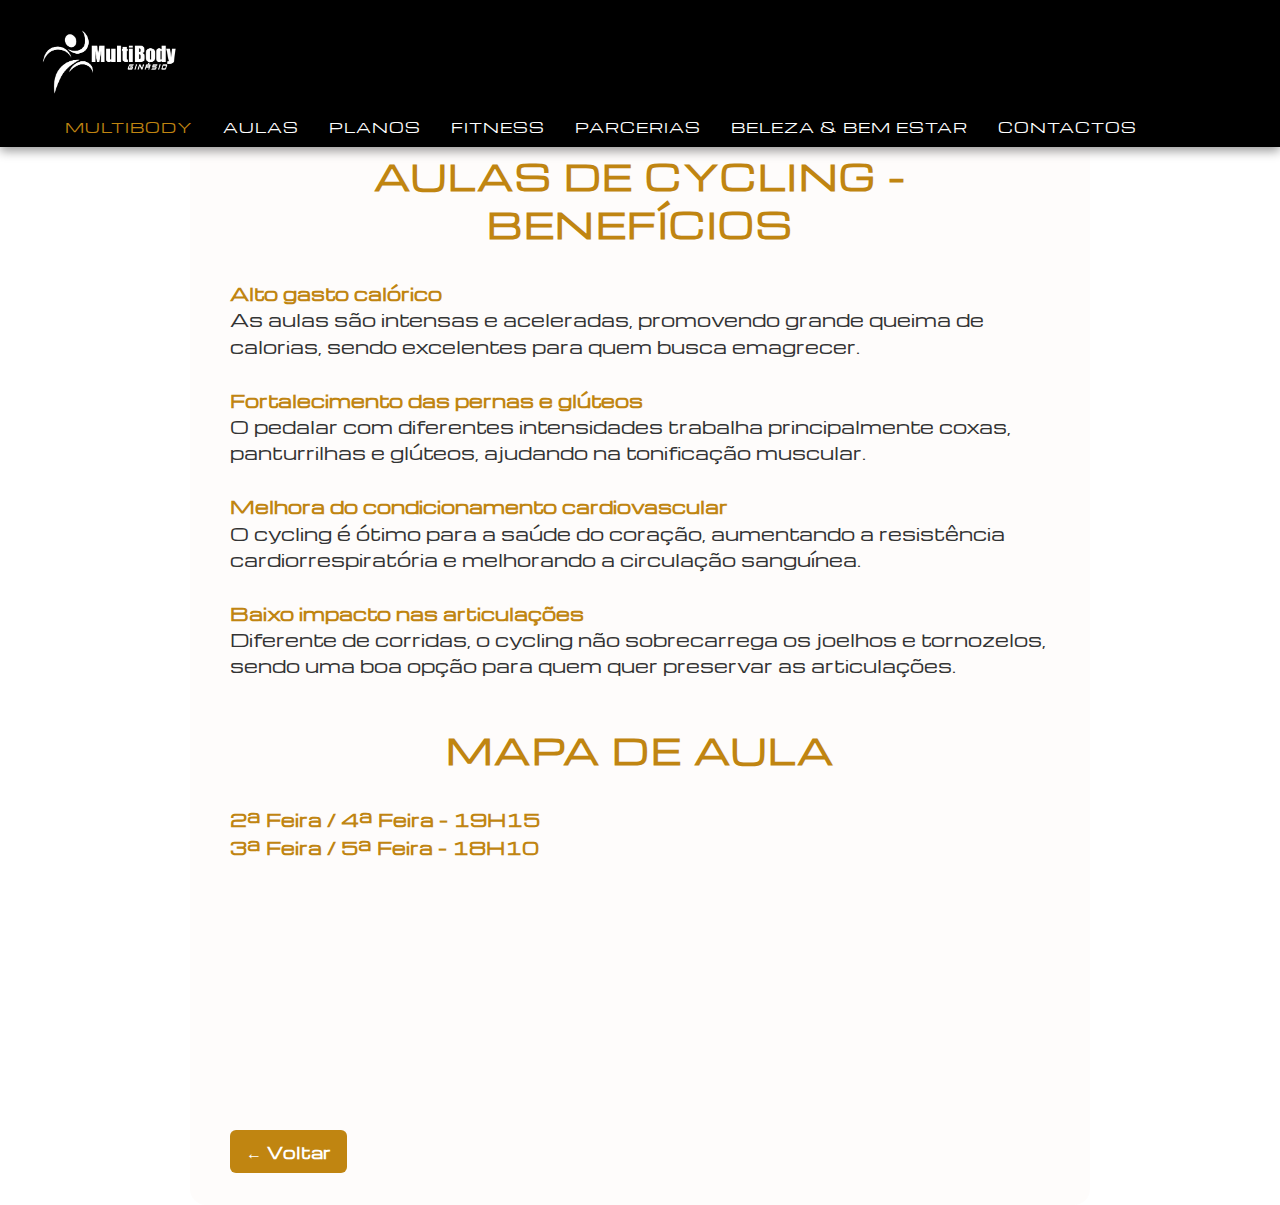
<file: cycling.html>
<!DOCTYPE html>
<html lang="pt">
<head>
  <meta charset="UTF-8" />
  <link rel="icon" href="images/logo_preto-14.png" type="image/x-icon" />
  <meta name="viewport" content="width=device-width, initial-scale=1.0" />
  <title>MultiBody Ginásio</title>
  <link href="https://fonts.googleapis.com/css2?family=Michroma&display=swap" rel="stylesheet">
  <link rel="stylesheet" href="css/style.css" />
</head>
<body>
  <header>
    <div class="top-bar">
      <a href="index.html"><img src="images/branco-com-sombra-14.png" alt="Logo MultiBody Ginásio" class="logo" /></a>

      <button class="menu-toggle" aria-label="Abrir menu">
        &#9776; <!-- ícone hambúrguer -->
      </button>
      <button class="menu-close" aria-label="Fechar menu">&times;</button>

      <nav class="menu">
        <a href="index.html" style="color: #C08511;">MULTIBODY</a>
        <a href="index.html#aulas">AULAS</a>
        <a href="index.html#planos">PLANOS</a>
        <a href="fitness.html">FITNESS</a>
        <a href="parceria.html">PARCERIAS</a>
        <a href="outros_servicos.html" target="_blank">BELEZA & BEM ESTAR</a>
        <a href="contactos.html">CONTACTOS</a>
      </nav>
    </div>
  </header>
  <div class="container">
  
    <div class="text-section">
      <h2>AULAS DE CYCLING - BENEFÍCIOS</h2>
      <p>
        <strong>Alto gasto calórico</strong><br>
As aulas são intensas e aceleradas, promovendo grande queima de calorias, sendo excelentes para quem busca emagrecer. <br><br>

<strong>Fortalecimento das pernas e glúteos</strong><br>
O pedalar com diferentes intensidades trabalha principalmente coxas, panturrilhas e glúteos, ajudando na tonificação muscular. <br><br>

<strong>Melhora do condicionamento cardiovascular</strong><br>
O cycling é ótimo para a saúde do coração, aumentando a resistência cardiorrespiratória e melhorando a circulação sanguínea. <br><br>

<strong>Baixo impacto nas articulações</strong><br>
Diferente de corridas, o cycling não sobrecarrega os joelhos e tornozelos, sendo uma boa opção para quem quer preservar as articulações. <br><br>

<h2>MAPA DE AULA</h2>
<p><strong>2ª Feira / 4ª Feira  - 19H15 <br> 3ª Feira / 5ª Feira - 18H10</strong></p>
      </p>
      <div class="video-cont">
        <iframe 
          src="https://www.youtube.com/embed/YtPikDdd5RY" 
          allowfullscreen>
        </iframe>
      </div>
      <a href="index.html" class="back-button">← Voltar</a>
    </div>
  </div>
  <script>
    document.addEventListener("DOMContentLoaded", function () {
      const menuToggle = document.querySelector(".menu-toggle");
      const menuClose = document.querySelector(".menu-close");
      const menu = document.querySelector(".menu");
  
      if (menuToggle && menuClose && menu) {
        menuToggle.addEventListener("click", () => {
          console.log("Clicou no hambúrguer!");
          menu.classList.add("active");
          menuToggle.style.display = "none";
          menuClose.style.display = "block";
        });
  
        menuClose.addEventListener("click", () => {
          menu.classList.remove("active");
          menuToggle.style.display = "block";
          menuClose.style.display = "none";
        });
      } else {
        console.error("Algum elemento do menu não foi encontrado no HTML.");
      }
    });
  </script>
</body>
</html>
</file>
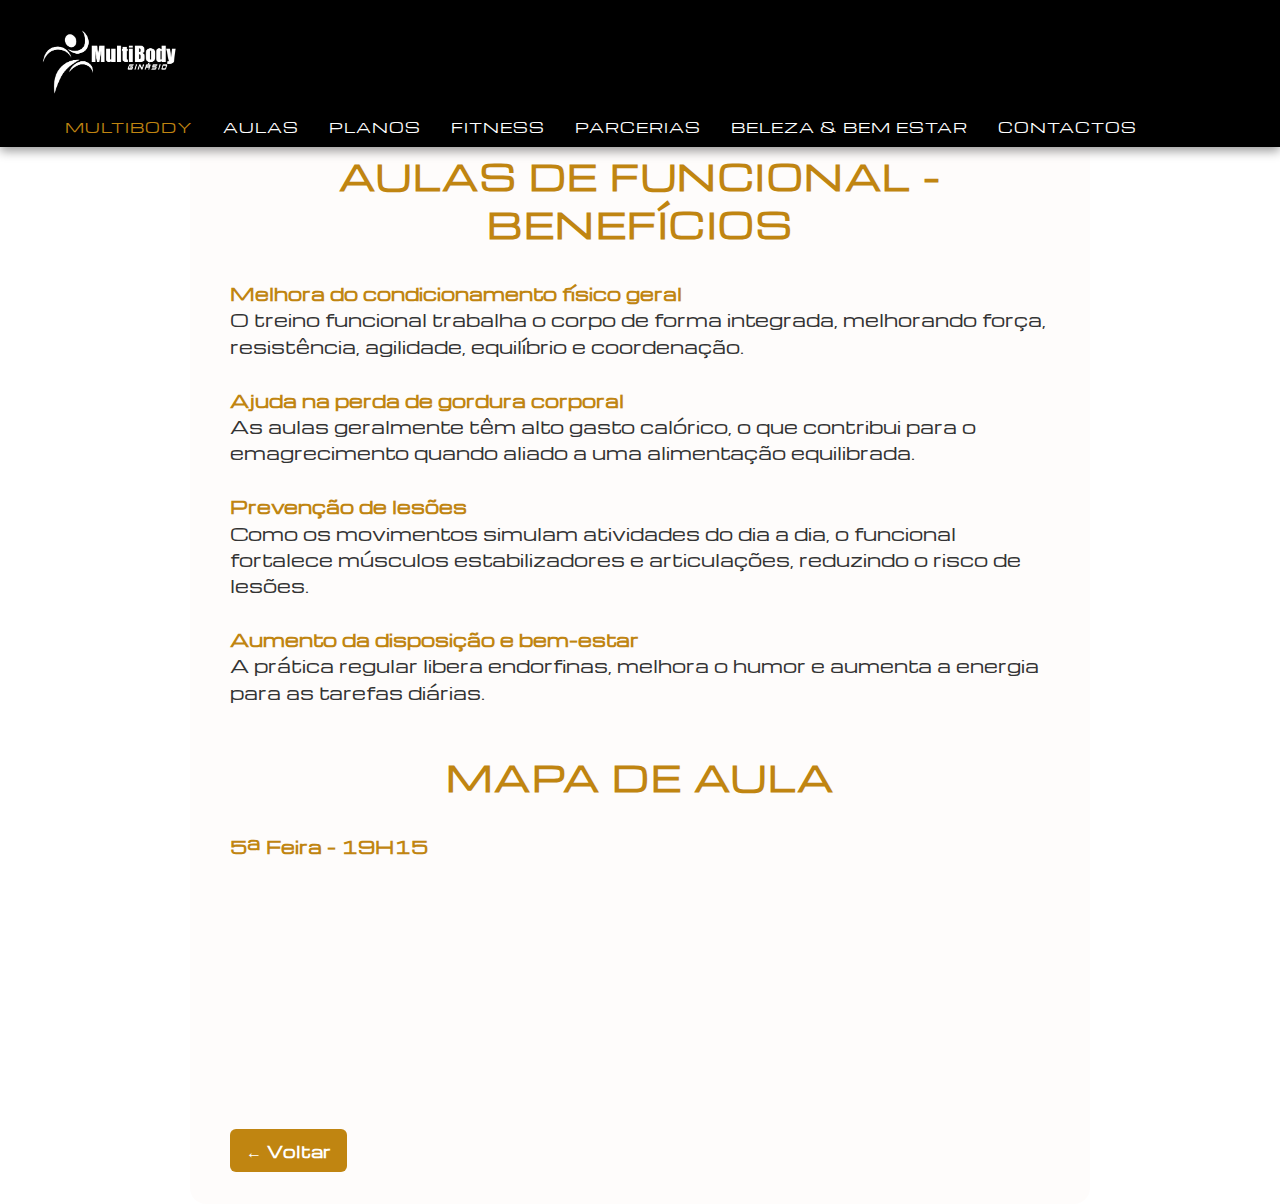
<file: funcional.html>
<!DOCTYPE html>
<html lang="pt">
<head>
  <meta charset="UTF-8" />
  <link rel="icon" href="images/logo_preto-14.png" type="image/x-icon" />
  <meta name="viewport" content="width=device-width, initial-scale=1.0" />
  <title>MultiBody Ginásio</title>
  <link href="https://fonts.googleapis.com/css2?family=Michroma&display=swap" rel="stylesheet">
  <link rel="stylesheet" href="css/style.css" />
</head>
<body>
  <header>
    <div class="top-bar">
      <a href="index.html"><img src="images/branco-com-sombra-14.png" alt="Logo MultiBody Ginásio" class="logo" /></a>

      <button class="menu-toggle" aria-label="Abrir menu">
        &#9776; <!-- ícone hambúrguer -->
      </button>
      <button class="menu-close" aria-label="Fechar menu">&times;</button>

      
      <nav class="menu">
        <a href="index.html" style="color: #C08511;">MULTIBODY</a>
        <a href="index.html#aulas">AULAS</a>
        <a href="index.html#planos">PLANOS</a>
        <a href="fitness.html">FITNESS</a>
        <a href="parceria.html">PARCERIAS</a>
        <a href="outros_servicos.html" target="_blank">BELEZA & BEM ESTAR</a>
        <a href="contactos.html">CONTACTOS</a>
      </nav>
    </div>
  </header>
  <div class="container">
  
    <div class="text-section">
      <h2>AULAS DE FUNCIONAL - BENEFÍCIOS</h2>
      
      <P>
        <strong>Melhora do condicionamento físico geral</strong><br>
O treino funcional trabalha o corpo de forma integrada, melhorando força, resistência, agilidade, equilíbrio e coordenação. <br><br>

<strong>Ajuda na perda de gordura corporal</strong><br>
As aulas geralmente têm alto gasto calórico, o que contribui para o emagrecimento quando aliado a uma alimentação equilibrada.<br><br>

<strong>Prevenção de lesões</strong><br>
Como os movimentos simulam atividades do dia a dia, o funcional fortalece músculos estabilizadores e articulações, reduzindo o risco de lesões.<br><br>

<strong>Aumento da disposição e bem-estar</strong><br>
A prática regular libera endorfinas, melhora o humor e aumenta a energia para as tarefas diárias.<br><br>

<h2>MAPA DE AULA</h2>
<P><strong>5ª Feira - 19H15</strong></P>
      </P>
      <div class="video-cont">
        <iframe 
          src="https://www.youtube.com/embed/Po3PDQIfBYM" 
          allowfullscreen>
        </iframe>
      </div>
      <a href="index.html" class="back-button">← Voltar</a>
    </div>
  </div>
  <script>
    document.addEventListener("DOMContentLoaded", function () {
      const menuToggle = document.querySelector(".menu-toggle");
      const menuClose = document.querySelector(".menu-close");
      const menu = document.querySelector(".menu");
  
      if (menuToggle && menuClose && menu) {
        menuToggle.addEventListener("click", () => {
          console.log("Clicou no hambúrguer!");
          menu.classList.add("active");
          menuToggle.style.display = "none";
          menuClose.style.display = "block";
        });
  
        menuClose.addEventListener("click", () => {
          menu.classList.remove("active");
          menuToggle.style.display = "block";
          menuClose.style.display = "none";
        });
      } else {
        console.error("Algum elemento do menu não foi encontrado no HTML.");
      }
    });
  </script>
  
</body>
</html>
</file>
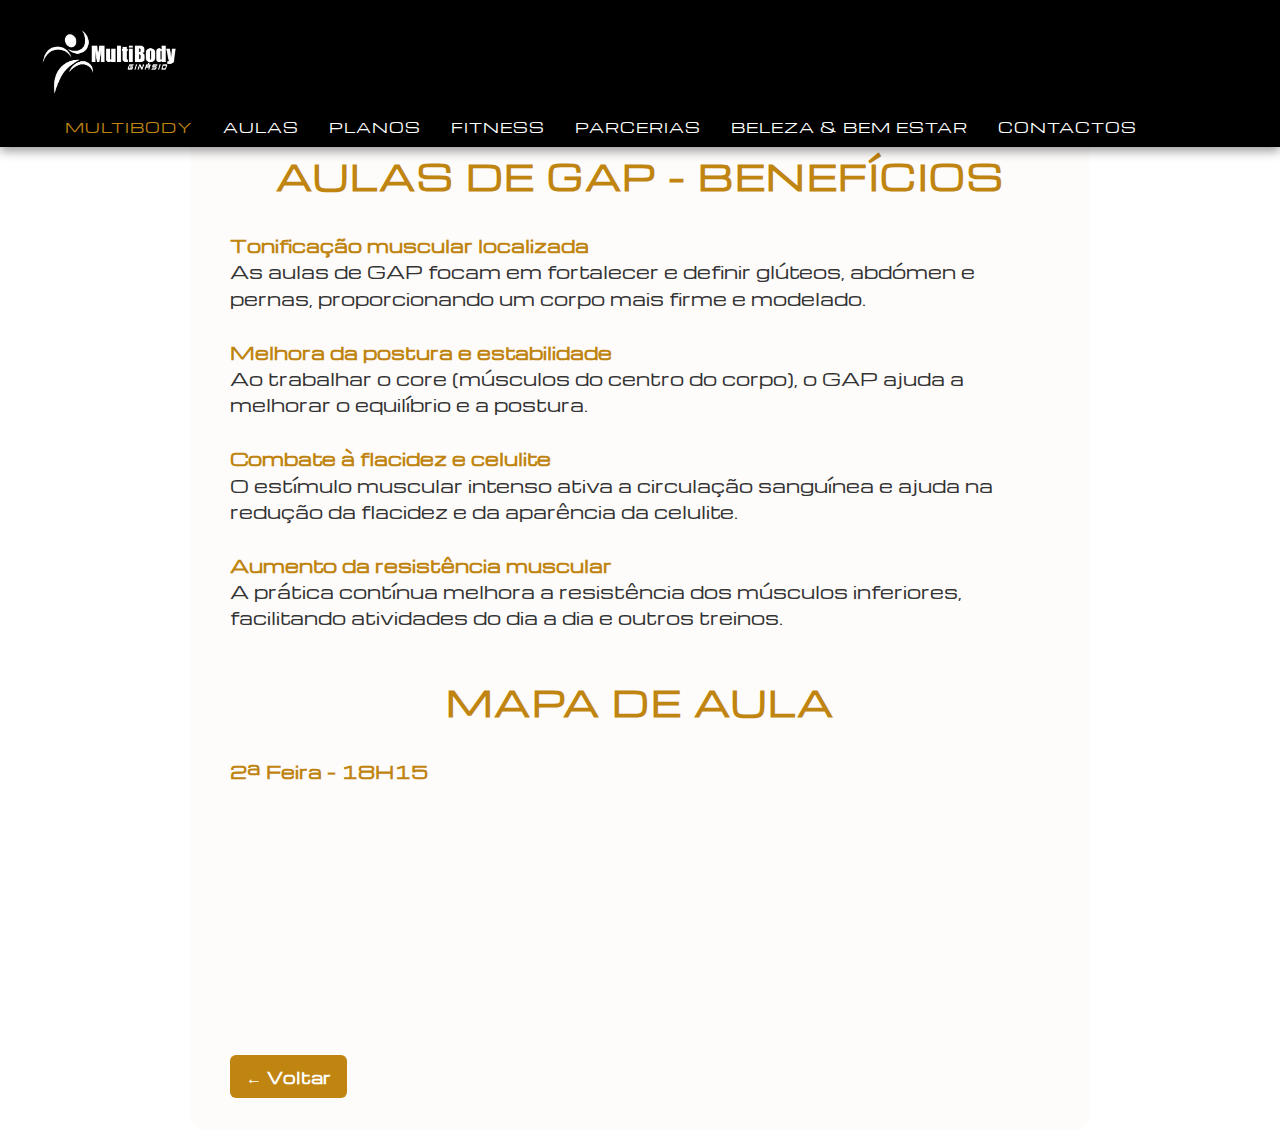
<file: gap.html>
<!DOCTYPE html>
<html lang="pt">
<head>
  <meta charset="UTF-8" />
  <link rel="icon" href="images/logo_preto-14.png" type="image/x-icon" />
  <meta name="viewport" content="width=device-width, initial-scale=1.0" />
  <title>MultiBody Ginásio</title>
  <link href="https://fonts.googleapis.com/css2?family=Michroma&display=swap" rel="stylesheet">
  <link rel="stylesheet" href="css/style.css" />
</head>
<body>
  <header>
    <div class="top-bar">
      <a href="index.html"><img src="images/branco-com-sombra-14.png" alt="Logo MultiBody Ginásio" class="logo" /></a>

      <button class="menu-toggle" aria-label="Abrir menu">
        &#9776; <!-- ícone hambúrguer -->
      </button>
      <button class="menu-close" aria-label="Fechar menu">&times;</button>

      <nav class="menu">
        <a href="index.html" style="color: #C08511;">MULTIBODY</a>
        <a href="index.html#aulas">AULAS</a>
        <a href="index.html#planos">PLANOS</a>
        <a href="fitness.html">FITNESS</a>
        <a href="parceria.html">PARCERIAS</a>
        <a href="outros_servicos.html" target="_blank">BELEZA & BEM ESTAR</a>
        <a href="contactos.html">CONTACTOS</a>
      </nav>
    </div>
  </header>
  <div class="container">
  
    <div class="text-section">
      <h2>AULAS DE GAP - BENEFÍCIOS</h2>
      <p>
        <strong>Tonificação muscular localizada</strong><br>
    As aulas de GAP focam em fortalecer e definir glúteos, abdómen e pernas, proporcionando um corpo mais firme e modelado. <br><br>

    <strong>Melhora da postura e estabilidade</strong><br>
    Ao trabalhar o core (músculos do centro do corpo), o GAP ajuda a melhorar o equilíbrio e a postura. <br><br>

    <strong>Combate à flacidez e celulite</strong><br>
    O estímulo muscular intenso ativa a circulação sanguínea e ajuda na redução da flacidez e da aparência da celulite. <br><br>

    <strong>Aumento da resistência muscular</strong><br>
    A prática contínua melhora a resistência dos músculos inferiores, facilitando atividades do dia a dia e outros treinos. <br><br>
    <h2>MAPA DE AULA</h2>
    <P><strong>2ª Feira - 18H15</strong></P>
      </p>

      <div class="video-cont">
        <iframe 
          src="https://www.youtube.com/embed/gu-kZTYuE3A" 
          allowfullscreen>
        </iframe>
      </div>
      <a href="index.html" class="back-button">← Voltar</a>
    </div>
  </div>
  <script>
    document.addEventListener("DOMContentLoaded", function () {
      const menuToggle = document.querySelector(".menu-toggle");
      const menuClose = document.querySelector(".menu-close");
      const menu = document.querySelector(".menu");
  
      if (menuToggle && menuClose && menu) {
        menuToggle.addEventListener("click", () => {
          console.log("Clicou no hambúrguer!");
          menu.classList.add("active");
          menuToggle.style.display = "none";
          menuClose.style.display = "block";
        });
  
        menuClose.addEventListener("click", () => {
          menu.classList.remove("active");
          menuToggle.style.display = "block";
          menuClose.style.display = "none";
        });
      } else {
        console.error("Algum elemento do menu não foi encontrado no HTML.");
      }
    });
  </script>
  
</body>
</html>
</file>
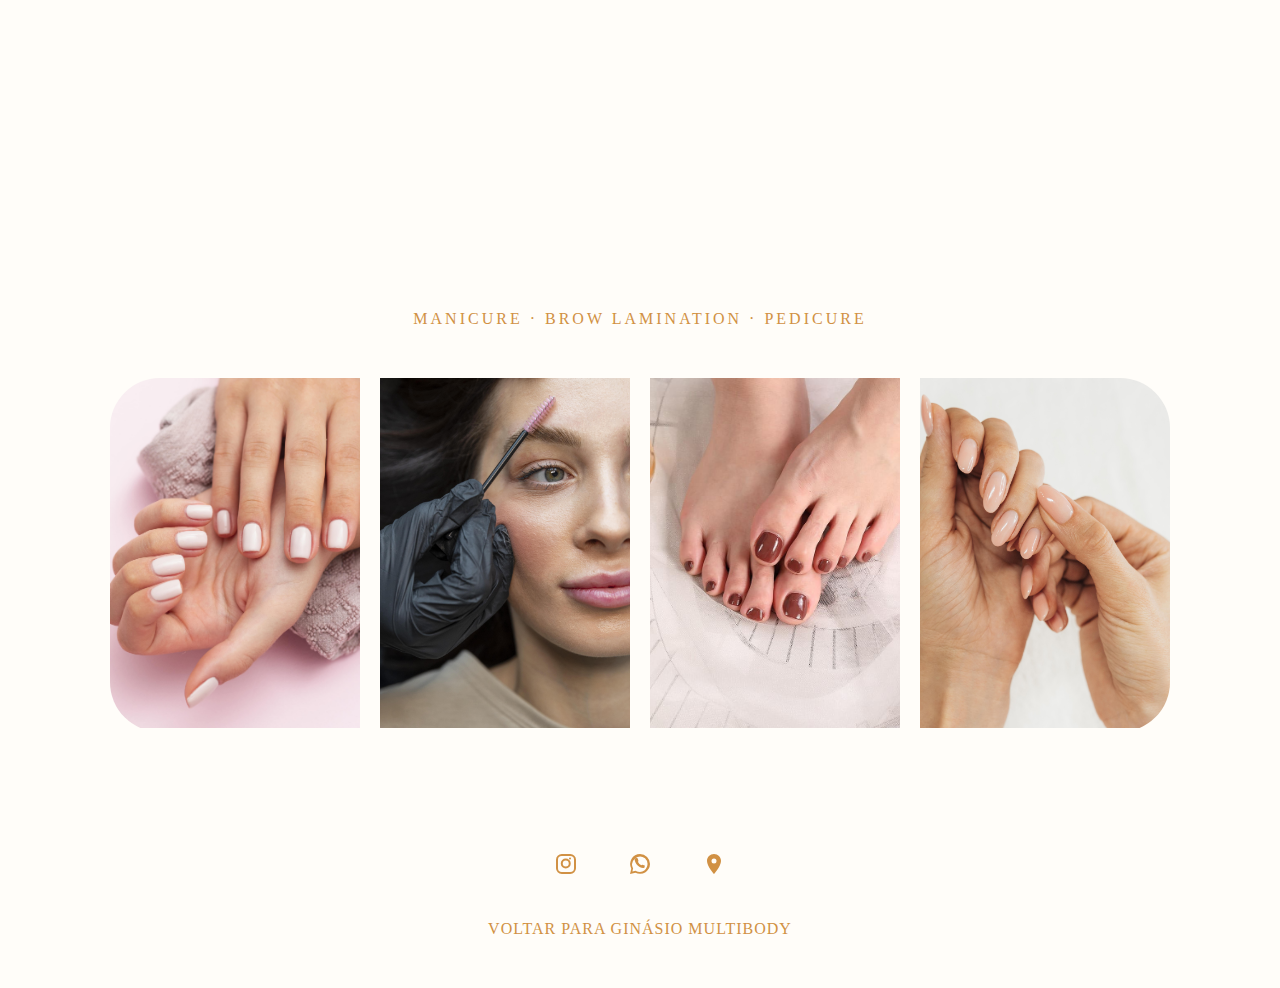
<file: outros_servicos.html>
<!DOCTYPE html>
<html lang="pt">
<head>
  <meta charset="UTF-8">
  <meta name="viewport" content="width=device-width, initial-scale=1.0">
  <title>DF Studio</title>
    <link rel="icon" href="images/logo-df.png" type="image/png">
  <link rel="stylesheet" href="css/servicos_style.css">
  <link href="https://fonts.googleapis.com/css2?family=Playfair+Display:wght@400;700&display=swap" rel="stylesheet">
</head>
<body>

    <header>
        <nav class="navbar">
          <div class="nav-left">
            <a href="#servicos">SERVIÇOS</a>
          </div>
      
          <div class="nav-center">
            <a href="#" class="logo">
              <img src="images/logo-df.png" alt="Logo DF Studio" />
            </a>
          </div>
      
          <div class="nav-right">
            <a href="#contactos">CONTACTOS</a>
          </div>
        </nav>
      </header>
      

  <section class="intro">
    <h1>MANICURE · BROW LAMINATION · PEDICURE</h1>
  </section>

  <section class="galeria" id="servicos">
    <div class="galeria-container">
        <div class="img-wrapper img-left">
          <img src="images/unha4.jpg" alt="Manicure">
          <a href="https://wa.me/351912641623" target="_blank" ><button class="btn-hover">SAIBA MAIS</button></a>
        </div>
        <div class="img-wrapper">
          <img src="images/brow.jpg" alt="Pedicure">
          <a href="https://wa.me/351912641623" target="_blank"><button class="btn-hover">SAIBA MAIS</button></a>
        </div>
        <div class="img-wrapper">
          <img src="images/unha2.jpg" alt="Pedicure">
          <a href="https://wa.me/351912641623" target="_blank"><button class="btn-hover">SAIBA MAIS</button></a>
        </div>
        <div class="img-wrapper img-right">
          <img src="images/unha3.jpg" alt="Brow Lamination">
          <a href="https://wa.me/351912641623" target="_blank"><button class="btn-hover">SAIBA MAIS</button></a>
        </div>
      </div>
      
  </section>

  <footer id="contactos">
    <div class="icones">
      <!-- Instagram -->
      <a href="https://www.instagram.com/df___studio/" 
         target="_blank" 
         aria-label="Instagram" 
         rel="noopener noreferrer" 
         class="icon-link">
        <svg width="24" height="24" viewBox="0 0 24 24" fill="#d19144" xmlns="http://www.w3.org/2000/svg">
          <path d="M7.75 2h8.5A5.75 5.75 0 0122 7.75v8.5A5.75 5.75 0 0116.25 22h-8.5A5.75 5.75 0 012 16.25v-8.5A5.75 5.75 0 017.75 2zm0 2A3.75 3.75 0 004 7.75v8.5A3.75 3.75 0 007.75 20h8.5a3.75 3.75 0 003.75-3.75v-8.5A3.75 3.75 0 0016.25 4h-8.5zm8.25 1.5a1 1 0 110 2 1 1 0 010-2zm-4.25 1a5 5 0 110 10 5 5 0 010-10zm0 2a3 3 0 100 6 3 3 0 000-6z"/>
        </svg>
      </a>
  
      <!-- WhatsApp -->
      <a href="https://wa.me/351912641623" 
         target="_blank" 
         aria-label="WhatsApp" 
         rel="noopener noreferrer" 
         class="icon-link">
        <svg width="24" height="24" viewBox="0 0 24 24" fill="#d19144" xmlns="http://www.w3.org/2000/svg">
          <path d="M12.003 2.002a10 10 0 00-8.718 14.728L2 22l5.405-1.274a9.997 9.997 0 0014.598-8.726 10 10 0 00-10-10zm.003 18a8 8 0 01-4.086-1.105l-.293-.172-3.206.755.685-3.126-.19-.32a8 8 0 0112.09-9.77 8 8 0 01-5.002 13.738z"/>
          <path d="M16.739 13.49l-2.3-.657a.75.75 0 00-.713.195l-.334.343a7.001 7.001 0 01-3.525-3.532l.337-.33a.75.75 0 00.195-.714l-.656-2.301a.75.75 0 00-.714-.543H8.11a1.5 1.5 0 00-1.498 1.64c.255 2.123 1.25 4.116 2.803 5.67 1.553 1.553 3.546 2.548 5.67 2.803a1.5 1.5 0 001.64-1.498v-1.118a.75.75 0 00-.543-.714z"/>
        </svg>
      </a>
  
      <!-- Localização -->
      <a href="https://maps.app.goo.gl/PHEBEvQXWuQjxdKv7" 
         target="_blank" 
         aria-label="Localização" 
         rel="noopener noreferrer" 
         class="icon-link">
        <svg width="24" height="24" viewBox="0 0 24 24" fill="#d19144" xmlns="http://www.w3.org/2000/svg">
          <path d="M12 2C8.13 2 5 5.13 5 9c0 5.25 7 13 7 13s7-7.75 7-13c0-3.87-3.13-7-7-7zm0 9.5A2.5 2.5 0 1114.5 9 2.5 2.5 0 0112 11.5z"/>
        </svg>
      </a>
    </div>
    <p class="voltar">
        <a href="index.html" class="voltar-link">VOLTAR PARA GINÁSIO MULTIBODY</a>
    </p>
  </footer>
  

</body>
</html>
</file>
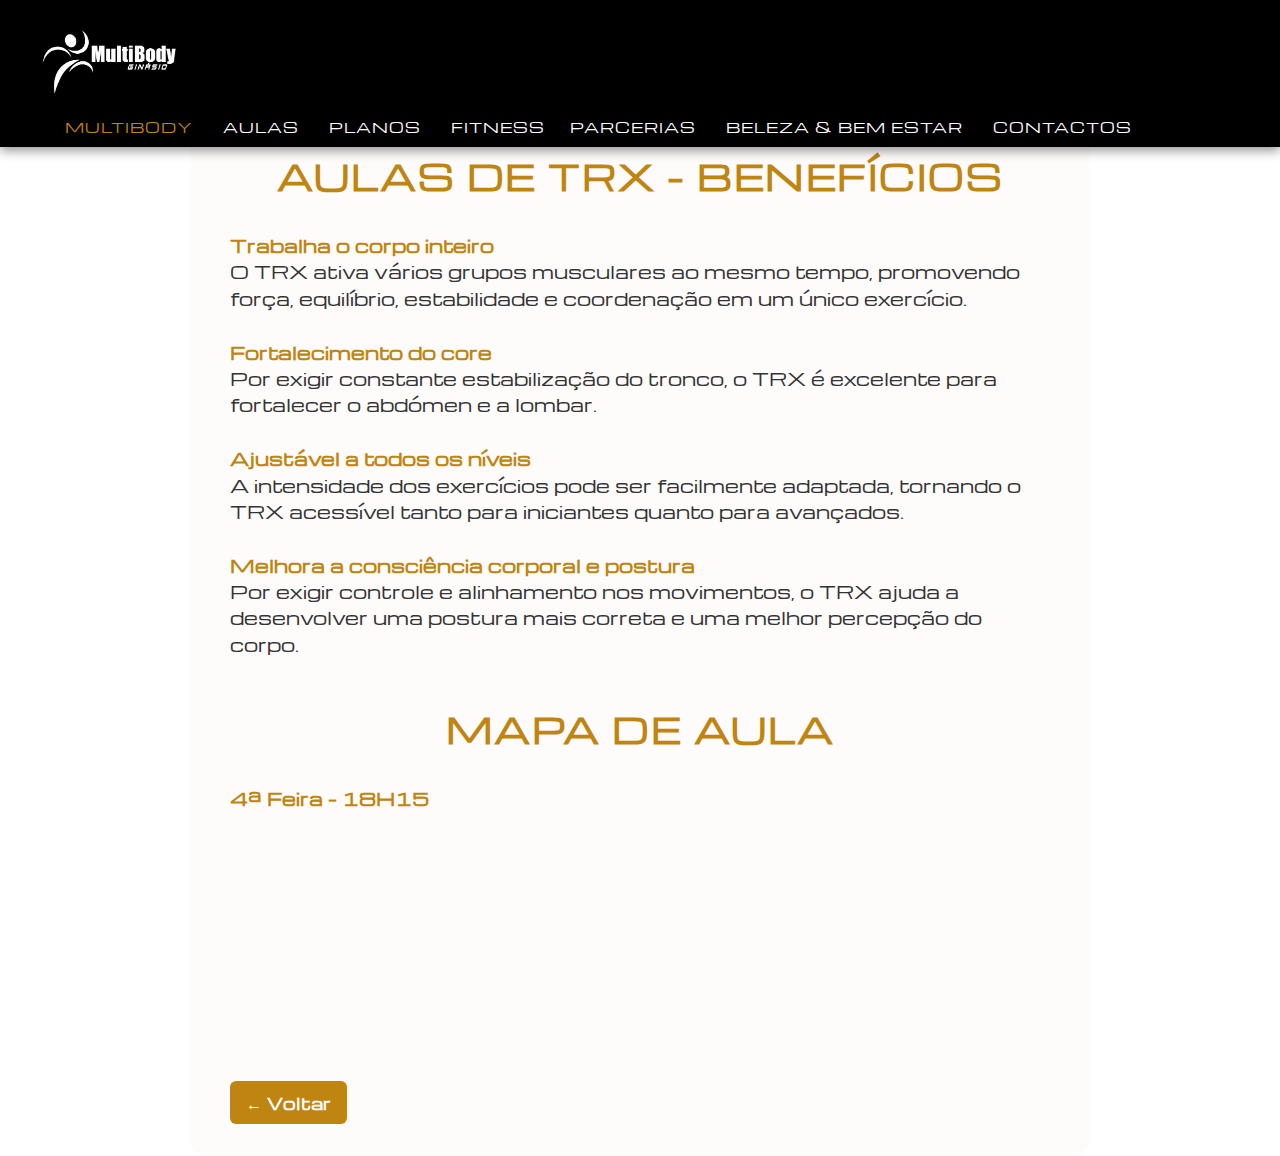
<file: trx.html>
<!DOCTYPE html>
<html lang="pt">
<head>
  <meta charset="UTF-8" />
  <link rel="icon" href="images/logo_preto-14.png" type="image/x-icon" />
  <meta name="viewport" content="width=device-width, initial-scale=1.0" />
  <title>MultiBody Ginásio</title>
  <link href="https://fonts.googleapis.com/css2?family=Michroma&display=swap" rel="stylesheet">
  <link rel="stylesheet" href="css/style.css" />
</head>
<body>
  <header>
    <div class="top-bar">
      <a href="index.html"><img src="images/branco-com-sombra-14.png" alt="Logo MultiBody Ginásio" class="logo" /></a>
      
      <button class="menu-toggle" aria-label="Abrir menu">
        &#9776; <!-- ícone hambúrguer -->
      </button>
      <button class="menu-close" aria-label="Fechar menu">&times;</button>

      <nav class="menu">
        <a href="index.html" style="color: #C08511;">MULTIBODY</a>
        <a href="index.html#aulas">AULAS</a>
        <a href="index.html#planos">PLANOS</a>
        <a href="fitness.html">FITNESS</a><a href="parceria.html">PARCERIAS</a>
        <a href="outros_servicos.html" target="_blank">BELEZA & BEM ESTAR</a>
        <a href="contactos.html">CONTACTOS</a>
      </nav>
    </div>
  </header>
  <div class="container">
  
    <div class="text-section">
      <h2>AULAS DE TRX - BENEFÍCIOS</h2>
      
      
      <p>
        <strong>Trabalha o corpo inteiro</strong><br>
O TRX ativa vários grupos musculares ao mesmo tempo, promovendo força, equilíbrio, estabilidade e coordenação em um único exercício. <br><br>

<strong>Fortalecimento do core</strong><br>
Por exigir constante estabilização do tronco, o TRX é excelente para fortalecer o abdómen e a lombar. <br><br>

<strong>Ajustável a todos os níveis</strong><br>
A intensidade dos exercícios pode ser facilmente adaptada, tornando o TRX acessível tanto para iniciantes quanto para avançados. <br><br>

<strong>Melhora a consciência corporal e postura</strong><br>
Por exigir controle e alinhamento nos movimentos, o TRX ajuda a desenvolver uma postura mais correta e uma melhor percepção do corpo. <br><br>

<h2>MAPA DE AULA</h2>
<p><strong>4ª Feira - 18H15</strong></p>
      </p>
      <div class="video-cont">
        <iframe 
          src="https://www.youtube.com/embed/WxDdFqsi2ag" 
          allowfullscreen>
        </iframe>
      </div>
      <a href="index.html" class="back-button">← Voltar</a>
    </div>
  </div>
  <script>
    document.addEventListener("DOMContentLoaded", function () {
      const menuToggle = document.querySelector(".menu-toggle");
      const menuClose = document.querySelector(".menu-close");
      const menu = document.querySelector(".menu");
  
      if (menuToggle && menuClose && menu) {
        menuToggle.addEventListener("click", () => {
          console.log("Clicou no hambúrguer!");
          menu.classList.add("active");
          menuToggle.style.display = "none";
          menuClose.style.display = "block";
        });
  
        menuClose.addEventListener("click", () => {
          menu.classList.remove("active");
          menuToggle.style.display = "block";
          menuClose.style.display = "none";
        });
      } else {
        console.error("Algum elemento do menu não foi encontrado no HTML.");
      }
    });
  </script> 
</body>
</html>
</file>
<file: css/style.css>
* {
    margin: 0;
    padding: 0;
    box-sizing: border-box;
  }
  
  html {
    scroll-behavior: smooth;
  }
  
  body, html {
    height: 100%;
    font-family: 'Michroma', sans-serif;
  }
  body {
    padding-top: 60px;
  }

  
  /*menu*/

  .top-bar {
    position: fixed;
    top: 0;
    left: 0;
    width: 100%;
    background: linear-gradient( #000000, #000000);
    /*background: linear-gradient( #C08511, #a66b14);*/
    z-index: 1000;
    padding: 10px 20px;
    box-sizing: border-box;
    box-shadow: 0 4px 10px rgba(0, 0, 0, 0.4);
  }
  
  
  .logo {
    height: 100px;
  }
  .logo {
    transition: 0.3s ease-in-out;
  }
  
  .logo:hover {
    height: 130px;
    content: url("../images/logo-dourado-14.png"); /* ou outra variação da logo */
  }
  @keyframes fadeSlideIn {
    0% {
      opacity: 0;
      transform: translateY(-10px);
    }
    100% {
      opacity: 1;
      transform: translateY(0);
    }
  }
  
  .logo {
    animation: fadeSlideIn 1s ease-out;
  }
  
  
  .menu a {
    margin-left: 25px;
    color: white;
    text-decoration: none;
    font-weight: 400;
    font-size: 14px;
    letter-spacing: 1px;
  }
  
  .menu a:hover {
    color: #C08511; /* muda a cor do texto */
    border-bottom: 2px solid white; /* adiciona uma linha embaixo */
  }
  /* botão de menu responsivo */
  /* Esconde o botão hambúrguer por padrão */
.menu-toggle {
  display: none;
  font-size: 2rem;
  background: none;
  border: none;
  color: white;
  cursor: pointer;
}

/* Mobile */
@media (max-width: 700px) {
  .menu {
    display: none; /* Esconde o menu */
    flex-direction: column;
    background: rgba(192, 133, 17, 0.95); /* dourado com 95% opacidade */
    backdrop-filter: blur(6px);  
    position: absolute;
    top: 60px;
    right: 0;
    width: 200px;
    border-radius: 0 0 0 10px;
    box-shadow: 0 4px 10px rgba(0,0,0,0.3);
    transition: all 0.3s ease-in-out; 
  }
  
  .menu a {
    padding: 12px 20px;
    border-bottom: 1px solid rgba(255,255,255,0.3);
    color: #fff !important;
  }
  .menu a:nth-child(1) { color: white !important; } /* MULTIBODY */
.menu a:nth-child(2) { color: white !important; }   /* AULAS */
.menu a:nth-child(3) { color: white !important; }  /* PLANOS */
.menu a:nth-child(4) { color: white !important; } /* FITNESS */
.menu a:nth-child(5) { color: white !important; }/* PARCERIAS */
.menu a:nth-child(6) { color: white !important; }  /* BELEZA */
.menu a:nth-child(7) { color: white !important; }/* CONTACTOS */

  
  /* Mostra o botão hambúrguer */
  .menu-toggle {
    display: block;
  }
  
  /* Quando o menu estiver ativo (visível) */
  .menu.active {
    display: flex;
    /*z-index: 9999;*/
    animation: slideDown 0.3s ease forwards;
  }
  @keyframes slideDown {
    from {
      opacity: 0;
      transform: translateY(-10px);
    }
    to {
      opacity: 1;
      transform: translateY(0);
    }
  }
}

.menu-close {
  display: none;   /* Esconde o X por padrão */
  position: absolute;
  top: 10px;
  right: 10px;
  font-size: 28px;
  background: none;
  border: none;
  color: white;
  cursor: pointer;
  z-index: 9999;
}

  /*vídeo de fundo*/

  .video-container {
    position: relative;
    height: 100vh;
    overflow: hidden;
  }
  .btn {
    display: inline-flex;
    align-items: center;
    justify-content: center;
    gap: 10px;
    padding: 16px 16px !important;
    background: transparent;
    color: #C08511;
    border: 2px solid #C08511;
    border-radius: 8px;
    text-decoration: none;
    font-weight: 600;
    font-size: 1.1rem;
    transition: all 0.3s ease;
    box-shadow: 0 0 25px rgba(196, 125, 23, 0.5);
    position: relative;
    overflow: hidden;
    z-index: 1;
    margin-bottom: 50px;
    margin-top: 20px;
  }
  .btn::before {
    content: "";
    position: absolute;
    left: 0;
    top: 0;
    height: 100%;
    width: 0;
    background-color: #C08511;
    color: #C08511;
    transition: width 0.4s ease;
    z-index: -1; /* atrás do texto */
  }
  
  .btn:hover::before {
    width: 100%;
  }
  
  .btn:hover {
    color: white;
    border-color: transparent;
  }

  :root {
    --neon-red: #C08511;
  }
  .btn i {
    font-size: 1.2rem; /* ajuste conforme necessário */
    display: inline-block;
  }
  
  .background-video {
    position: absolute;
    top: 0;
    left: 0;
    width: 100%;
    height: 100%;
    object-fit: cover;
    z-index: 1;
  }
  
  .overlay {
    position: absolute;
    top: 0;
    left: 0;
    width: 100%;
    height: 100%;
    background-color: rgba(0, 0, 0, 0.4); /* amarelo translúcido */
    z-index: 2;
  }
  
  .text-overlay {
    position: relative;
    z-index: 3;
    color: white;
    text-align: center;
    top: 60%;
    transform: translateY(-50%);
  }
  
  .text-overlay h1 {
    font-size: 2.5em;
    margin-bottom: 10px;
  }
  
  .text-overlay h2 {
    font-size: 2em;
    font-weight: normal;
  }
  .top-bar {
    position: absolute;
    top: 0;
    width: 100%;
    padding: 10px 40px;
    background-color: #C08511;
    display: flex;
    justify-content: space-between;
    align-items: center;
    flex-wrap: wrap;
    z-index: 10;
  }

  /* estilo para .card-container com hover e  */
  .card {
    background-color: #fff;
    border-radius: 10px;
    box-shadow: 0 4px 8px rgba(0, 0, 0, 0.1);
    overflow: hidden;                           
    transition: transform 0.3s ease;
    margin: 20px;
    width: 300px;
  } 
 
  .content {
    padding: 20px;
    text-align: center;
    color: #C08511;
    font-size: 1.5em;
    font-family: 'Michroma', sans-serif;
    margin: 30px 0;
    margin: 30px 0;
  }
  .card-container {
    display: grid;
    grid-template-columns: repeat(2, 1fr);
    gap: 30px;
    padding: 0 10px;
    max-width: 1200px; 
    margin: 0 auto;
  }
  
  .card {
    position: relative;
    overflow: hidden;
    width: 100%;         
    height: 400px;        
    border-radius: 12px;
    box-shadow: 0 4px 15px rgba(0, 0, 0, 0.2);
    margin: 0;
  }
  
  .card-image {
    width: 100%;
    height: 100%;
    object-fit: cover;
    display: block;
    transition: transform 0.4s ease, opacity 0.4s ease;
  }
  
  
  .card-overlay {
    position: absolute;
    top: 0;
    left: 0;
    width: 100%;
    height: 100%;
    background-color: rgba(0, 0, 0, 0.4); 
    opacity: 0;
    display: flex;
    align-items: center;
    justify-content: center;
    transition: opacity 0.4s ease;
  }
  
  .card-button {
    background-color: #C08511;
    border: none;
    color: white;
    padding: 12px 20px;
    font-size: 14px;
    font-family: 'Michroma', sans-serif;
    cursor: pointer;
    border-radius: 6px;
    opacity: 0;
    transform: translateY(10px);
    transition: all 0.4s ease;
  }
  
  .card:hover .card-image {
    transform: scale(1.05);
    opacity: 0.8;
  }
  
  .card:hover .card-overlay {
    opacity: 1;
  }
  
  .card:hover .card-button {
    opacity: 1;
    transform: translateY(0);
  }
  @media (max-width: 768px) {
    .card-container {
      grid-template-columns: 1fr 1fr; /* 2 colunas iguais */
      gap: 15px; /* ajuste se quiser */
      padding: 0 10px;
    }
  
    .card {
      width: 100%; /* garante que ocupe toda a coluna */
      height: auto; /* deixa a altura ajustar ao conteúdo */
      min-height: 300px; /* se quiser altura mínima */
    }
  }
  
  @media (max-width: 480px) {
    .card-container {
      grid-template-columns: 1fr; /* 1 coluna no celular */
      gap: 15px;
      padding: 0 10px;
    }
    
    .card {
      width: 100%;
      height: auto;
      min-height: 300px;
    }
  }
  @media (max-width: 768px) {
    .card-overlay {
      opacity: 1;
    }
  
    .card-button {
      opacity: 1;
      transform: translateY(0);
    }
  }
  
  /* Indicador de rolagem */

  .scroll-indicator {
    position: absolute;
    bottom: 30px;
    left: 50%;
    transform: translateX(-50%);
    color: white;
    font-family: 'Michroma', sans-serif;
    text-align: center;
    z-index: 5;
    animation: fadeIn 1.5s ease-in-out forwards;
  }
  
  .scroll-indicator span {
    display: block;
    font-size: 12px;
    margin-bottom: 5px;
    letter-spacing: 1px;
  }
  
  .scroll-indicator .arrow {
    font-size: 20px;
    animation: bounce 2s infinite;
  }
  /* estilo da pagina de gap */

  .container {
    display: flex;
    gap: 60px;
    align-items: flex-start;
    padding: 100px 20px 20px;
    max-width: 1200px;
    margin: 0 auto;
    flex-wrap: wrap;
    padding-top: 200px;
  }
  
  .video-cont iframe {
    width: 100%;
    max-width: 400px; 
    aspect-ratio: 16 / 9;
    border: none;
    border-radius: 8px;
    
  }
  .video-cont {
    max-width: 700px;
    width: 100%;
  }
  
  .text-section {
    flex: 1; 
    display: flex;
    flex-direction: column;
    justify-content: flex-start;
    min-width: 280px; 
  }
  
  .text-section h2 {
    margin-top: 0;
    margin-bottom: 16px;
    font-size: 1.8rem;
    color: #C08511;
  }
  
  .text-section p {
    flex-grow: 1; 
    margin-bottom: 20px;
    font-size: 1.1rem;
    line-height: 1.5;
    color: #333;
  }
  
  .back-button {
    align-self: flex-start;
    text-decoration: none;
    color: white;
    background-color: #C08511;  
    padding: 10px 16px;
    border-radius: 6px;
    font-weight: 600;
    transition: b
  }
  .back-button:hover {
    background-color: #a66b14; 
  }
  /* Estilo para a seção de planos */

  .centralizador {
    max-width: 1200px;
    margin: 0 auto;
    padding: 20px;
    text-align: center; /* para textos */
  }
  .centralizador {
    width: 100%;
    max-width: none;
    margin: 0;
    padding: 40px 20px;
    background-image: url('../images/');
    opacity: 0.9;
    background-color: rgba(255, 255, 255, 0.8);
    background-repeat: repeat;
    background-size: cover;
    background-position: center;
    position: relative;
    z-index: 2;
   
  }
  
  .h2_planos {
    text-align: center;
    margin: 30px 0;
    padding: 20px;
    color: #C08511;
    font-size: 2em;
    font-family: 'Michroma', sans-serif;
  }
  .planos-container {
    display: grid;
    grid-template-columns: repeat(2, 1fr); /* 2 colunas fixas */
    gap: 20px;
    justify-items: center;
    max-width: 800px; /* centralização visual */
    margin: 0 auto;
    padding: 20px;
  }
  
  
  .plano-card {
    background-color: #ffffff;
    border: 2px solid;
    border-radius: 12px;
    padding: 20px;
    width: 100%;
    max-width: 300px;
    box-shadow: 0 4px 12px rgba(0, 0, 0, 0.1);
    text-align: center;
    transition: transform 0.3s ease;
  }
  
  .plano-card:hover {
    transform: scale(1.05);
  }
  
  .plano-card h3 {
    margin-bottom: 10px;
    color: #C08511;
    font-family: 'Michroma', sans-serif;
  }
  
  .plano-card p {
    margin: 8px 0;
    font-family: Arial, sans-serif;
  }

  /* Estilo para a página de fitness */

  .container {
    max-width: 900px;
    margin: 60px auto;
    padding: 32px 40px;
    background: linear-gradient(135deg, #fefcfb, #fefcfb);
    border-radius: 16px;
    
    font-family: 'Michroma', sans-serif;
    color: #C08511;
    display: flex;
    align-items: center;
    justify-content: space-between;
    gap: 24px;
    flex-wrap: wrap; /* para responsividade */
  }
  
  .container h2 {
    flex-basis: 100%;
    font-weight: 700;
    font-size: 2.1rem;
    text-align: center;
    margin-bottom: 32px;
    letter-spacing: 1.5px;
    color: #C08511;
  }
  
  .container label {
    display: block;
    font-weight: 600;
    font-size: 1rem;
    margin-bottom: 10px;
    color: #7a5e00;
    letter-spacing: 0.05em;
    text-transform: uppercase;
  }
  
  .form-group {
    display: flex;
    flex-direction: column;
    gap: 8px;
    min-width: 140px;
    flex: 1;
  }
  
  .container select {
    width: 100%;
    padding: 14px 18px;
    font-size: 1rem;
    border: 2px solid #C08511;
    border-radius: 12px;
    background: white;
    color: #4a3a00;
    box-shadow: inset 0 2px 5px rgba(0, 0, 0, 0.05);
    transition: border-color 0.3s ease, box-shadow 0.3s ease;
    cursor: pointer;
    font-family: 'Michroma', sans-serif;
  }
  
  .container select:focus {
    border-color: #C08511;
    box-shadow: 0 0 8px rgba(196, 125, 23, 0.5);
    outline: none;
  }
  
  #verPlano {
    flex-shrink: 0;
    padding: 16px 36px;
    font-size: 1.25rem;
    font-weight: 700;
    color: #fff;
    background: linear-gradient(90deg, #C08511 0%, #a66b14 100%);
    border: none;
    border-radius: 14px;
    cursor: pointer;
    box-shadow: 0 6px 15px rgba(196, 125, 23, 0.6);
    transition: background 0.3s ease, box-shadow 0.3s ease;
    font-family: 'Michroma', sans-serif;
    letter-spacing: 1px;
    text-transform: uppercase;
    height: fit-content;
    align-self: flex-end;
  }
  
  #verPlano:hover {
    background: linear-gradient(90deg, #C08511 0%, #c47d17 100%);
    box-shadow: 0 8px 20px rgba(196, 125, 23, 0.8);
  }
  
  .result {
    flex-basis: 100%;
    margin-top: 28px;
    text-align: center;
    font-size: 1.15rem;
    color: #5a4b00;
    font-weight: 600;
  }
  
  .result a {
    display: inline-block;
    margin-top: 12px;
    padding: 10px 28px;
    background: #C08511;
    color: white;
    border-radius: 12px;
    text-decoration: none;
    font-weight: 700;
    box-shadow: 0 4px 12px rgba(196, 125, 23, 0.7);
    transition: background 0.3s ease, box-shadow 0.3s ease;
  }
  
  .result a:hover {
    background: #C08511;
    box-shadow: 0 6px 16px rgba(196, 125, 23, 0.9);
  }
  
  /* Responsividade para telas menores */
  @media (max-width: 700px) {
    .container {
      flex-direction: column;
    }
    
    #verPlano {
      align-self: center;
    }
    
    .form-group {
      min-width: 100%;
    }
  }
  /* Estilo para a mensagem de plano */

  .mensagem-plano {
    background-color: #C08511; /* cor do seu tema */
    color: white;
    padding: 15px 25px;
    margin: 20px auto;
    max-width: 600px;
    border-radius: 8px;
    font-family: 'Michroma', sans-serif;
    font-size: 1.2rem;
    text-align: center;
    box-shadow: 0 4px 12px rgba(196, 125, 23, 0.6);
    transition: background-color 0.3s ease;
  }
  
  .mensagem-plano strong {
    text-transform: uppercase;
  }
  
  .mensagem-plano:hover {
    background-color: #a66b14; /* tom um pouco mais escuro ao passar o mouse */
    cursor: default;
  }
  .mensagem-link {
    color: white;
    text-decoration: none;
    display: block; /* para o link preencher a div */
    padding: 15px 25px;
    font-family: 'Michroma', sans-serif;
    font-size: 1.2rem;
    transition: background-color 0.3s ease;
  }
  
  .mensagem-link:hover {
    background-color: #a66b14;
    cursor: pointer;
    text-decoration: underline;
  }

  /*estilo para footer*/

  footer {
    background: linear-gradient( #000000, #000000);
    color: white;
    padding: 5px 15px;
    font-family: 'Michroma', sans-serif;
    text-align: center;
    margin-top: 40px;
    box-shadow: 0 -4px 10px rgba(0, 0, 0, 0.4); /* sombra para cima */
    position: relative; /* importante para o box-shadow funcionar certinho */
    z-index: 999; /* opcional, se precisar que fique acima de outros elementos */
  }
  
  
 .footer-container {
    max-width: 1200px;
    margin: 0 auto;
  }
  
  .footer-logo img {
    height: 100px;
    margin-bottom: 15px;
  }
  
  .footer-menu {
    margin-bottom: 20px;
  }
  
  .footer-menu a {
    color: white;
    text-decoration: none;
    margin: 0 15px;
    font-size: 14px;
    transition: color 0.3s ease;
  }
  
  .footer-menu a:hover {
    color: #C08511;
    border-bottom: 1px solid white;
  }
  
  .footer-social a {
    color:white;
    font-size: 20px;
    margin: 0 10px;
    transition: color 0.3s ease;
    text-decoration: none;
    margin-right: 10px; 
    vertical-align: middle;
  }
  
  .footer-social a:hover {
    color: #000;
  }
  
  .footer-copy {
    margin-top: 25px;
    font-size: 12px;
    color: #f3e8d1;
  }
  .footer-menu {
    margin-bottom: 20px;
  }
  
  @media (max-width: 600px) {
    .footer-menu {
      display: flex;
      flex-wrap: wrap;
      justify-content: center;
      gap: 6px 12px;   /* linha x coluna */
    }
    .footer-menu a {
      margin: 0;       /* o gap cuida do espaçamento */
    }
  }
  

  /*Estilo para pagina de Parcerias*/
  .parceria-prozis {
    background-color: #fefcfb;
    padding: 30px 15px;
    border-radius: 16px;
    text-align: center;
    margin: 80px auto;
    max-width: 900px;
    font-family: 'Michroma', sans-serif;
    color: #C08511;
    box-shadow: 0 0px 20px #C08511;
  }
  
  .parceria-prozis h2 {
    font-size: 2.2rem;
    margin-bottom: 20px;
    font-family: 'Michroma', sans-serif;
    color: #C08511;
    font-weight: 600;
  }
  
  .parceria-prozis p {
    font-size: 1.1rem;
    margin-bottom: 24px;
    font-family: 'Michroma', sans-serif;
    color: #5e4e4e;
    line-height: 1.6;
  }
  
  .cupom {
    background-color: #eae1da;
    color: #C08511;
    font-size: 1.4rem;
    padding: 14px 28px;
    font-family: 'Michroma', sans-serif;
    border-radius: 10px;
    font-weight: 700;
    display: inline-block;
    margin-bottom: 30px;
    letter-spacing: 0.6px;
    box-shadow: inset 0 0 0 1px #d1c4b2;
  }
  
  .btn-comprar {
    background-color: #C08511;
    color: white;
    padding: 14px 32px;
    border-radius: 10px;
    text-decoration: none;
    font-family: 'Michroma', sans-serif;
    font-weight: 600;
    font-size: 1rem;
    transition: background-color 0.3s ease, transform 0.2s;
    display: block ;
    max-width: 250px;
    margin-top: 10px;
    margin: 0 auto;
  }
  
  .btn-comprar:hover {
    background-color: #c9952d;
    font-family: 'Michroma', sans-serif;
    transform: scale(1.03);
  }
  .explicacao{
    font-family: 'Michroma', sans-serif;
  }
  h2{
    font-family: 'Michroma', sans-serif;
  }
  .passos{
    font-family: 'Michroma', sans-serif;
  }
  .beneficios{
    font-family: 'Michroma', sans-serif;
  }
  .fac{
    font-family: 'Michroma', sans-serif;
  }
  p{
    font-family: 'Michroma', sans-serif;
  }
  strong{
    color: #6d4c41;
    font-size: large;
  }
 
  /* Cupom + instruções extras */
  .cupom-section {
    background-color: #fbf9f8;
    padding: 60px 30px;
    border-radius: 16px;
    max-width: 900px;
    margin: 60px auto 100px auto;
    font-family: 'Helvetica Neue', sans-serif;
    color: #C08511;
    box-shadow: 0 4px 16px rgba(0, 0, 0, 0.03);
  }
  
  .cupom-container h3 {
    font-size: 1.4rem;
    color: #C08511;
    margin-top: 40px;
    margin-bottom: 12px;
    font-weight: 600;
  }
  
  .cupom-container p,
  .passos li,
  .faq p {
    font-size: 1rem;
    color: #5e4c45;
    line-height: 1.6;
    margin-bottom: 16px;
  }
  
  .passos ol {
    padding-left: 20px;
    margin-bottom: 32px;
  }
  
  .passos li {
    margin-bottom: 10px;
  }
  
  strong {
    color: #C08511;
  }
  h3{
    font-family: 'Michroma', sans-serif;
  }
  
/* logo Prozis */

.logo-prozis {
  width: 300px;
  margin-bottom: 20px;
  filter: grayscale(30%) brightness(0.9);
  transition: transform 0.3s ease;
  box-shadow: #333 0px 5px 15px 0px;
}

.logo-prozis:hover {
  transform: scale(1.05);
}
/* Estilo para a seção de contactos */

.contact-section {
  max-width: 600px;
  margin: 80px auto;
  padding: 40px 20px;
  background-color: #fefcfb;
  border-radius: 12px;
  text-align: center;
  
  color: #C08511;
  font-family: 'Michroma', sans-serif;
}

.contact-section h1 {
  font-size: 2rem;
  margin-bottom: 10px;
  font-family: 'Michroma', sans-serif;
  color: #C08511;
}

.contact-section p {
  font-size: 1rem;
  margin-bottom: 30px;
  color: #555;
}

.contact-form input,
.contact-form textarea {
  width: 100%;
  padding: 12px;
  margin-bottom: 15px;
  border-radius: 6px;
  border: 1px solid #ccc;
  font-size: 1rem;
  background: #fefefe;
  font-family: 'Michroma', sans-serif;
}

.contact-form button {
  padding: 12px 30px;
  background-color: #C08511;
  color: #fff;
  border: none;
  border-radius: 6px;
  font-size: 1rem;
  cursor: pointer;
  transition: background 0.3s ease;
  font-family: 'Michroma', sans-serif;
}

.contact-form button:hover {
  background-color: #c9952d;
}

.contact-info {
  margin-top: 30px;
  font-size: 0.95rem;
  color: #666;
}

.social-icons {
  margin-top: 20px;
}

.social-icons a {
  margin: 0 10px;
  color: #7d5a50;
  text-decoration: none;
  font-weight: bold;
}

.social-icons a:hover {
  text-decoration: underline;
}
/*Estilo para a seção de download do eBook*/

.ebook-download {
  margin-top: 40px;
  padding: 20px;
  background-color: #f7f7f7;
  border-left: 5px solid #C08511;
  border-radius: 8px;
  text-align: center;
  box-shadow: 0 0px 20px #C08511;
}

.ebook-download h2 {
  font-family: 'Michroma', sans-serif;
  color: #C08511;
}

.ebook-download p {
  font-size: 1rem;
  color: #333;
  margin-bottom: 20px;
}

.btn-download {
  display: inline-block;
  padding: 10px 20px;
  background-color: #C08511;
  color: white;
  text-decoration: none;
  font-weight: bold;
  border-radius: 6px;
  transition: background-color 0.3s ease;
}

.btn-download:hover {
  background-color: #C08511;
}
/* Responsividade */
  @media (max-width: 600px) {
    .footer-menu a {
      display: block;
      margin: 8px 0;
    }
    
    .footer-social a {
      font-size: 24px;
      margin: 0 12px;
    }
  }
  

  /* Animações */
  @keyframes bounce {
    0%, 100% {
      transform: translateY(0);
    }
    50% {
      transform: translateY(8px);
    }
  }
  
  @keyframes fadeIn {
    from {
      opacity: 0;
      transform: translateX(-50%) translateY(20px);
    }
    to {
      opacity: 1;
      transform: translateX(-50%) translateY(0);
    }
  }
  
  @media (max-width: 768px) {
    .card-container {
      grid-template-columns: 1fr;
    }
  
    .card {
      height: 250px;
    }
  }
</file>
<file: css/servicos_style.css>
/* Reset */
* {
    margin: 0;
    padding: 0;
    box-sizing: border-box;
  }
  html {
    scroll-behavior: smooth;
  }
  
  body {
    background-color: #fffdf9;
    font-family: 'The Seasons Bold', serif;
    color: #d19144;
    text-align: center;
  }
  
  /* Header */
  .logo {
    opacity: 0;
    transform: translateY(-20px);
    animation: fadeInDown 1.2s ease forwards;
    animation-delay: 0.3s;
  }
  
  @keyframes fadeInDown {
    to {
      opacity: 1;
      transform: translateY(0);
    }
  }
  
  .navbar {
    display: grid;
    grid-template-columns: 1fr auto 1fr;
    align-items: center;
    padding: 20px 60px;
  }
  
  .nav-left,
  .nav-right {
    opacity: 0;
    transform: translateY(-20px);
    animation: fadeInDown 1.2s ease forwards;
    display: flex;
    justify-content: center;
  }
  .nav-left {
    animation-delay: 0.6s; /* entra depois da logo */
  }
  
  .nav-right {
    animation-delay: 0.8s;
  }
  
  @keyframes fadeInLinks {
    to {
      opacity: 1;
      transform: translateY(0);
    }
  }
  .nav-left a,
  .nav-right a {
    position: relative;
    text-decoration: none;
    color: #d19144;
    font-size: 16px;
    letter-spacing: 1px;
    font-family: 'The Seasons Bold', serif;
    transition: color 0.3s ease;
  }
  .nav-left a::after,
.nav-right a::after {
  content: '';
  position: absolute;
  left: 0;
  bottom: -4px;
  width: 100%;
  height: 1px;
  background-color: #D1B89A;
  transform: scaleX(0);
  transform-origin: right;
  transition: transform 0.4s ease;
}

.nav-left a:hover,
.nav-right a:hover {
  color: #a3764e; /* tom mais profundo de dourado */
}

.nav-left a:hover::after,
.nav-right a:hover::after {
  transform: scaleX(1);
  transform-origin: left;
}

  .nav-center {
    display: flex;
    justify-content: center;
  }
  
  .logo img {
    height: 60px;
    width: auto;
    display: block;
  }
  .logo img {
    height: 250px; /* ou o tamanho que ficar bom visualmente */
    width: auto;
  }

  
  .nav-links {
    list-style: none;
    display: flex;
    gap: 30px;
  }
  
  .nav-links li a {
    text-decoration: none;
    color: #d19144;
    font-size: 16px;
    letter-spacing: 1px;
  }
  @media (max-width: 768px) {
    .navbar {
      padding: 20px 20px;
    }
  
    .logo img {
      height: 100px;
    }
  }
  
  @media (max-width: 480px) {
    .navbar {
      padding: 15px 12px;
    }
  
    .logo img {
      height: 80px;
    }
  }
  
  
  /* Introdução */
  .intro h1 {
    margin-top: 20px;
    font-size: 16px;
    font-weight: 400;
    letter-spacing: 3px;
    color: #d19144;
  }
  
  /* Galeria */
  .galeria {
    margin: 50px 0;
  }
  
  .galeria-container {
    display: flex;
    justify-content: center;
    gap: 20px;
    margin: 30px auto;
    padding: 0 20px;
  }
  
  .galeria-container img {
    width: 250px;
    height: 350px;
    object-fit: cover;
    transition: transform 0.3s ease;
  }
  
  .img-left {
    border-top-left-radius: 50px;
    border-bottom-left-radius: 50px;
  }
  
  .img-right {
    border-top-right-radius: 50px;
    border-bottom-right-radius: 50px;
  }
  
  .pontos {
    margin-top: 10px;
  }
  
  .dot {
    height: 10px;
    width: 10px;
    background-color: transparent;
    border: 1px solid #d19144;
    border-radius: 50%;
    display: inline-block;
    margin: 0 4px;
  }
  
  .dot.ativo {
    background-color: #d19144;
  }
  
  /* Rodapé */
  footer {
    padding: 50px 0;
    background-color: #fffdf9;
    text-align: center;
  }
  
  .icones {
    display: flex;
    justify-content: center;
    gap: 50px;
    align-items: center;
    margin-top: 20px;
  }
  
  .icon-link svg {
    transition: transform 0.3s ease, opacity 0.3s ease;
    cursor: pointer;
  }
  
  .icon-link svg:hover {
    transform: scale(1.2);
    opacity: 0.8;
  }
  .img-wrapper {
    position: relative;
    overflow: hidden;
  }
  
  .img-wrapper img {
    width: 250px;
    height: 350px;
    object-fit: cover;
    border-radius: 0; /* os cantos são controlados por classes */
    transition: opacity 0.3s ease;
  }
  
  /* Efeito de opacidade no hover */
  .img-wrapper:hover img {
    opacity: 0.5;
  }
  
  /* Botão no centro */
  .btn-hover {
    position: absolute;
    top: 50%;
    left: 50%;
    transform: translate(-50%, -50%);
    background-color: #d19144;
    color: white;
    border: none;
    padding: 10px 20px;
    font-family: 'The Seasons Bold', serif;
    font-size: 14px;
    letter-spacing: 1px;
    border-radius: 30px;
    opacity: 0;
    transition: opacity 0.4s ease;
    cursor: pointer;
  }
  
  /* Mostrar botão no hover */
  .img-wrapper:hover .btn-hover {
    opacity: 1;
  }
  .btn-hover {
    position: absolute;
    top: 50%;
    left: 50%;
    transform: translate(-50%, -50%);
    background-color: #d19144;
    color: white;
    border: none;
    padding: 10px 25px;
    font-family: 'The Seasons Bold', serif;
    font-size: 14px;
    letter-spacing: 1px;
    border-radius: 30px;
    opacity: 0;
    transition: 
      opacity 0.4s ease,
      transform 0.3s ease,
      box-shadow 0.3s ease,
      background-color 0.3s ease;
    cursor: pointer;
    box-shadow: 0 4px 8px rgba(209, 145, 68, 0.3);
  }
  
  .img-wrapper:hover .btn-hover {
    opacity: 1;
    transform: translate(-50%, -50%) scale(1.1);
    background-color: #d19144; /* tom mais escuro */
    box-shadow: 0 8px 15px rgba(163, 118, 78, 0.6);
  }
  
  /* Efeito de brilho sutil com pseudo-elemento */
  .btn-hover::before {
    content: "";
    position: absolute;
    top: -5px;
    left: -5px;
    width: calc(100% + 10px);
    height: calc(100% + 10px);
    border-radius: 35px;
    background: linear-gradient(45deg, rgba(255,255,255,0.3), rgba(255,255,255,0));
    opacity: 0;
    transition: opacity 0.3s ease;
    pointer-events: none;
    z-index: -1;
  }
  
  .img-wrapper:hover .btn-hover::before {
    opacity: 1;
  }
  p.voltar {
    margin-top: 40px;
    text-align: center;
  
  }
  .voltar-link {
  position: relative;
  text-decoration: none;
  color: #d19144;
  font-size: 16px;
  letter-spacing: 1px;
  font-family: 'The Seasons Bold', serif;
  transition: color 0.3s ease;
  }
  .voltar-link::after {
    content: '';
    position: absolute;
    left: 0;
    bottom: -4px;
    width: 100%;
    height: 1px;
    background-color: #D1B89A;
    transform: scaleX(0);
    transform-origin: right;
    transition: transform 0.4s ease;
  }
  .voltar-link:hover {
    color: #a3764e;
  }
  .voltar-link:hover::after {
    transform: scaleX(1);
    transform-origin: left;
  }
  /* >= 0 até 768px: vira grid e as imagens ocupam 100% */
@media (max-width: 768px) {
  .galeria-container {
    display: grid;
    grid-template-columns: repeat(2, 1fr); /* 2 por linha */
    gap: 12px;
    padding: 0 16px;
  }

  .galeria-container img,
  .img-wrapper img {
    width: 100% !important;
    height: auto !important;        /* deixa a altura fluir */
    aspect-ratio: 3 / 4;            /* opcional: mantém proporção parecida */
    object-fit: cover;
    border-radius: 12px;            /* borda igual para todas */
  }

  /* remove os cantos especiais do desktop */
  .img-left,
  .img-right {
    border-radius: 12px;
  }

  /* desativa hover “fino” no mobile (opcional) */
  .img-wrapper:hover img {
    opacity: 1;
  }
  .img-wrapper:hover .btn-hover {
    opacity: 0;
    transform: translate(-50%, -50%) scale(1);
  }
  @media (max-width: 768px) {
    .btn-hover {
      opacity: 1 !important;
      transform: translate(-50%, -50%) scale(1);
    }
  
    .img-wrapper:hover img {
      opacity: 1; /* remove o efeito de fade no hover */
    }
  }
  
}

/* < 480px: 1 imagem por linha */
@media (max-width: 480px) {
  .galeria-container {
    grid-template-columns: 1fr;
  }
}
</file>
